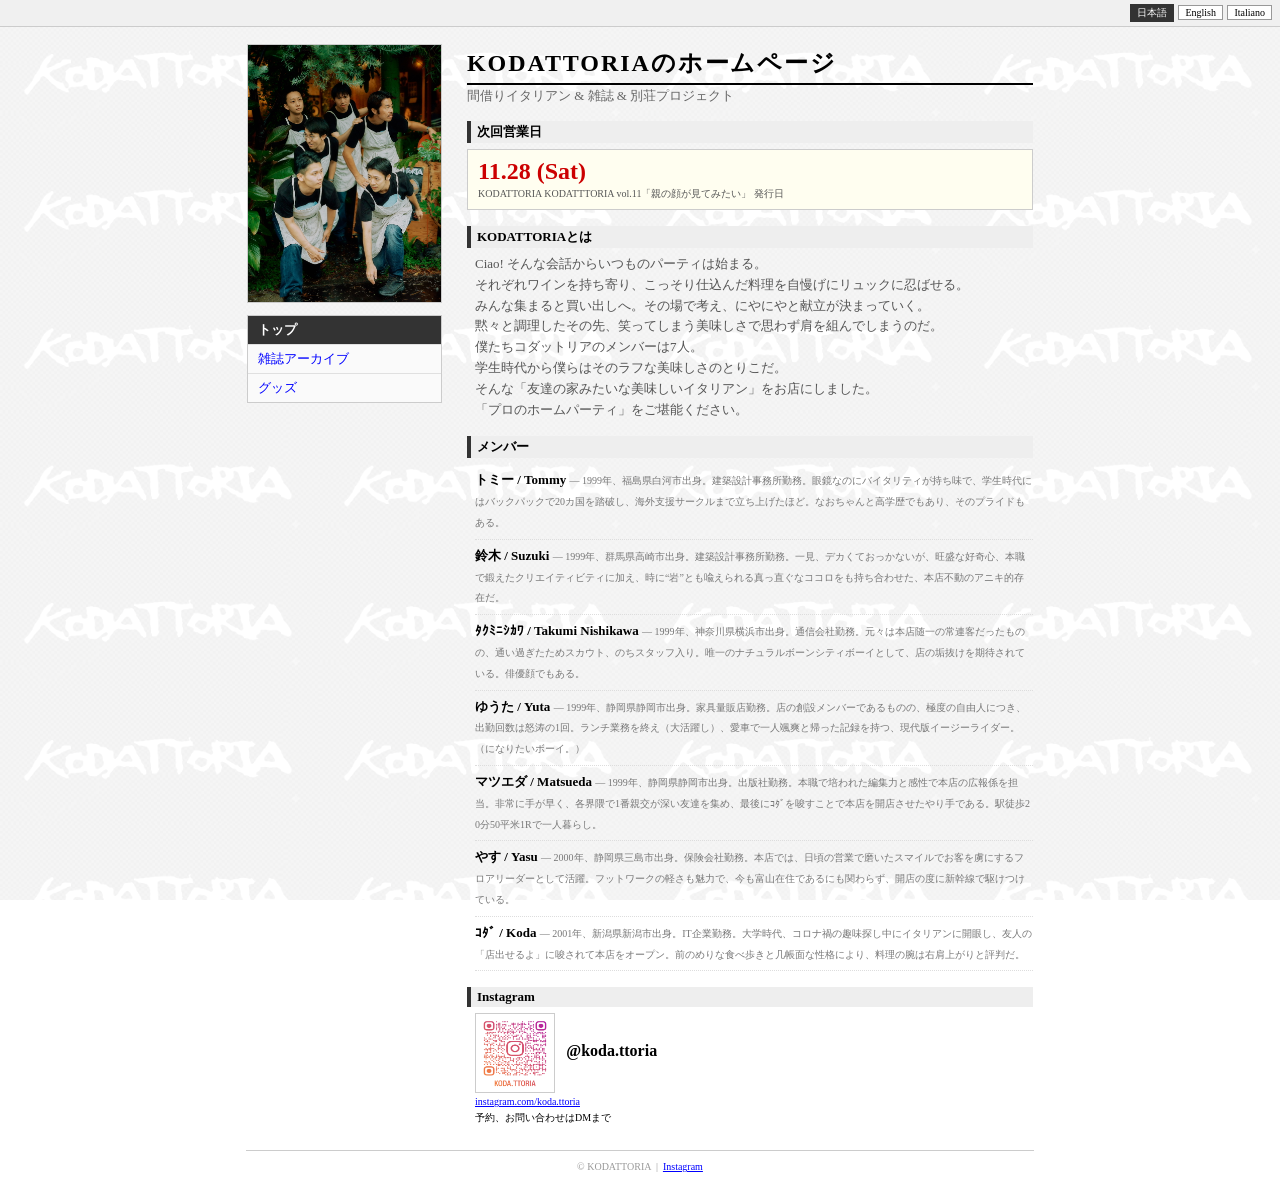
<file: index.html>
<!DOCTYPE html>
<html lang="ja">
<head>
<meta charset="UTF-8">
<meta name="viewport" content="width=device-width, initial-scale=1.0">
<title>KODATTORIAのホームページ</title>
<link rel="stylesheet" href="style.css">
</head>
<body class="lang-ja">

<div id="lang-bar">
  <button onclick="setLang('ja')" class="active" id="btn-ja">日本語</button>
  <button onclick="setLang('en')" id="btn-en">English</button>
  <button onclick="setLang('it')" id="btn-it">Italiano</button>
</div>

<div id="wrapper">
  <table id="main-table">
    <tbody>
      <tr>
        <!-- LEFT: PHOTO + NAV -->
        <td id="left-cell">
            <div id="photo-box">
              <img class="site-photo" src="home.jpg" alt="KODATTORIAの写真">
            </div>
          <ul id="site-nav">
            <li class="active"><a href="index.html"><span data-lang="ja">トップ</span><span data-lang="en">Top</span><span data-lang="it">Top</span></a></li>
            <li><a href="magazine.html"><span data-lang="ja">雑誌アーカイブ</span><span data-lang="en">Magazine</span><span data-lang="it">Rivista</span></a></li>
            <li><a href="goods.html"><span data-lang="ja">グッズ</span><span data-lang="en">Goods</span><span data-lang="it">Merchandise</span></a></li>
          </ul>
        </td>

        <!-- RIGHT: CONTENT -->
        <td id="info-cell">
          <div id="site-title">KODATTORIAのホームページ</div>
          <div id="site-tagline">
            <span data-lang="ja">間借りイタリアン &amp; 雑誌 &amp; 別荘プロジェクト</span>
            <span data-lang="en">Pop-up Italian &amp; Magazine &amp; Villa Project</span>
            <span data-lang="it">Ristorante Itinerante &amp; Rivista &amp; Progetto Villa</span>
          </div>

          <!-- NEXT EVENT -->
          <div class="section-title">
            <span data-lang="ja">次回営業日</span>
            <span data-lang="en">Next Event</span>
            <span data-lang="it">Prossima Apertura</span>
          </div>
          <div class="next-event-box">
                                                                                    <!-- NEXT_EVENT_START -->
            <div class="date">11.28 (Sat)</div>
            <div class="vol">
              <span data-lang="ja">KODATTORIA KODATTTORIA vol.11「親の顔が見てみたい」 発行日</span>
              <span data-lang="en">KODATTORIA KODATTTORIA vol.11 &ldquo;親の顔が見てみたい&rdquo; &mdash; release day</span>
              <span data-lang="it">Uscita di KODATTORIA KODATTTORIA vol.11 &ldquo;親の顔が見てみたい&rdquo;</span>
            </div>
            <!-- NEXT_EVENT_END -->
          </div>

          <!-- ABOUT -->
          <div class="section-title">
            <span data-lang="ja">KODATTORIAとは</span>
            <span data-lang="en">About</span>
            <span data-lang="it">Chi Siamo</span>
          </div>
          <p data-lang="ja" class="body-text">Ciao!
そんな会話からいつものパーティは始まる。<br/>
それぞれワインを持ち寄り、こっそり仕込んだ料理を自慢げにリュックに忍ばせる。<br/>
みんな集まると買い出しへ。その場で考え、にやにやと献立が決まっていく。<br/>
黙々と調理したその先、笑ってしまう美味しさで思わず肩を組んでしまうのだ。<br/>
僕たちコダットリアのメンバーは7人。<br/>
学生時代から僕らはそのラフな美味しさのとりこだ。<br/>
そんな「友達の家みたいな美味しいイタリアン」をお店にしました。<br/>
「プロのホームパーティ」をご堪能ください。</p>
          <p data-lang="en" class="body-text">Ciao!
This is how our usual parties begin.
Everyone brings a bottle of wine and sneaks their proudly prepared dishes into their backpacks.
When we all gather, we go shopping together — improvising the menu on the spot with grins all around.
After quietly cooking, we end up tasting something so delicious that we can’t help but laugh and put our arms around each other.
There are seven of us in KODATTORIA.
Since our student days we’ve been hooked on that rough, effortless kind of deliciousness.
We turned that “delicious Italian like your friend’s home” into a restaurant.
Please enjoy our “professional home party.”</p>
          <p data-lang="it" class="body-text">Ciao!
È da questi saluti che iniziano le nostre feste di sempre.
Ognuno porta una bottiglia di vino e nasconde con orgoglio nel proprio zaino i piatti preparati di nascosto.
Quando ci ritroviamo andiamo a fare la spesa insieme — il menu si decide sul momento, tra risatine.
Dopo aver cucinato in silenzio, la bontà dei piatti ci fa ridere e ci viene spontaneo abbracciarci.
Noi di KODATTORIA siamo in sette.
Fin dai tempi dell'università siamo stati conquistati da quel gusto semplice e disinvolto.
Abbiamo trasformato quel “italiano buono come a casa di un amico” in un locale.
Godetevi la nostra “festa in casa da professionisti.”</p>

          <!-- MEMBERS -->
          <div class="section-title">
            <span data-lang="ja">メンバー</span>
            <span data-lang="en">Members</span>
            <span data-lang="it">Il Team</span>
          </div>
          <ul class="member-list">
            <li>
              <span class="member-name">トミー / Tommy</span>
              <span class="member-bio">— 
                <span data-lang="ja">1999年、福島県白河市出身。建築設計事務所勤務。眼鏡なのにバイタリティが持ち味で、学生時代にはバックパックで20カ国を踏破し、海外支援サークルまで立ち上げたほど。なおちゃんと高学歴でもあり、そのプライドもある。</span>
                <span data-lang="en">Born in 1999 in Shirakawa, Fukushima. Works at an architectural design office. Despite his quiet spectacled look, he is driven by pure vitality—having backpacked across 20 countries in his student days and even founded an overseas support club. Naturally highly educated, and carries a healthy dose of pride for it.</span>
                <span data-lang="it">Nato nel 1999 a Shirakawa, prefettura di Fukushima. Lavora in uno studio d'architettura. Nonostante gli occhiali da intellettuale, la sua vera forza è la vitalità: da studente ha viaggiato zaino in spalla in oltre 20 Paesi e ha persino fondato un'associazione di volontariato internazionale. È colto ed erudito, con la giusta dose di orgoglio.</span>
              </span>
            </li>
            <li>
              <span class="member-name">鈴木 / Suzuki</span>
              <span class="member-bio">— 
                <span data-lang="ja">1999年、群馬県高崎市出身。建築設計事務所勤務。一見、デカくておっかないが、旺盛な好奇心、本職で鍛えたクリエイティビティに加え、時に“岩”とも喩えられる真っ直ぐなココロをも持ち合わせた、本店不動のアニキ的存在だ。</span>
                <span data-lang="en">Born in 1999 in Takasaki, Gunma. Works at an architectural design office. Though big and intimidating at first glance, he combines boundless curiosity, professional creativity, and a heart as solid and straight as a rock. He stands as the immovable, reliable big-brother figure of KODATTORIA.</span>
                <span data-lang="it">Nato nel 1999 a Takasaki, prefettura di Gunma. Lavora in uno studio d'architettura. All'apparenza grande e intimidatorio, unisce una fervida curiosità, la creatività affinata nel suo lavoro e un cuore puro e solido come una roccia. È l'incrollabile "fratello maggiore" della nostra squadra.</span>
              </span>
            </li>
            <li>
              <span class="member-name">ﾀｸﾐﾆｼｶﾜ / Takumi Nishikawa</span>
              <span class="member-bio">— 
                <span data-lang="ja">1999年、神奈川県横浜市出身。通信会社勤務。元々は本店随一の常連客だったものの、通い過ぎたためスカウト、のちスタッフ入り。唯一のナチュラルボーンシティボーイとして、店の垢抜けを期待されている。俳優顔でもある。</span>
                <span data-lang="en">Born in 1999 in Yokohama, Kanagawa. Works at a telecommunications company. Originally the spot's most frequent regular, he was recruited simply for showing up so much and joined the staff. As our only natural-born city boy, he’s expected to bring a touch of urban sophistication. He also has the face of an actor.</span>
                <span data-lang="it">Nato nel 1999 a Yokohama, prefettura di Kanagawa. Lavora in un'azienda di telecomunicazioni. Inizialmente il cliente più affezionato, è stato "ingaggiato" proprio perché frequentava troppo il locale. Essendo l'unico "city boy" nativo, tutti contano su di lui per dare un taglio sofisticato al locale. Ha anche un volto da attore.</span>
              </span>
            </li>
            <li>
              <span class="member-name">ゆうた / Yuta</span>
              <span class="member-bio">— 
                <span data-lang="ja">1999年、静岡県静岡市出身。家具量販店勤務。店の創設メンバーであるものの、極度の自由人につき、出勤回数は怒涛の1回。ランチ業務を終え（大活躍し）、愛車で一人颯爽と帰った記録を持つ、現代版イージーライダー。（になりたいボーイ。）</span>
                <span data-lang="en">Born in 1999 in Shizuoka City, Shizuoka. Works at a furniture retailer. Despite being a founding member, his extreme free-spiritedness has led to a legendary total shift record of exactly ONE time. After working lunch service (and killing it), he rode off heroically on his bike like a modern Easy Rider. (Or a boy who aspires to be one.)</span>
                <span data-lang="it">Nato nel 1999 a Shizuoka. Lavora in un grande negozio di arredamento. Pur essendo un membro fondatore, il suo spirito libero lo ha portato a lavorare nel locale ben... UNA singola volta. Finito il turno del pranzo (in cui è stato bravissimo), se n'è andato con la sua auto come un moderno Easy Rider. (O almeno, è un ragazzo che vorrebbe esserlo.)</span>
              </span>
            </li>
            <li>
              <span class="member-name">マツエダ / Matsueda</span>
              <span class="member-bio">— 
                <span data-lang="ja">1999年、静岡県静岡市出身。出版社勤務。本職で培われた編集力と感性で本店の広報係を担当。非常に手が早く、各界隈で1番親交が深い友達を集め、最後にｺﾀﾞを唆すことで本店を開店させたやり手である。駅徒歩20分50平米1Rで一人暮らし。</span>
                <span data-lang="en">Born in 1999 in Shizuoka City, Shizuoka. Works at a publishing house. Handles PR using his editorial skills and sensibilities. A true go-getter, he gathered his closest friends from various circles and talked Koda into starting KODATTORIA. Currently lives alone in a 50m² studio, 20 minutes on foot from the station.</span>
                <span data-lang="it">Nato nel 1999 a Shizuoka. Lavora in una casa editrice. Cura le PR con le sue capacità editoriali e la sua sensibilità. Abile manipolatore, ha riunito i suoi migliori amici dai vari ambienti e infine ha "istigato" Koda ad aprire il locale. Vive da solo in un monolocale di 50 metri quadri a 20 minuti a piedi dalla stazione.</span>
              </span>
            </li>
            <li>
              <span class="member-name">やす / Yasu</span>
              <span class="member-bio">— 
                <span data-lang="ja">2000年、静岡県三島市出身。保険会社勤務。本店では、日頃の営業で磨いたスマイルでお客を虜にするフロアリーダーとして活躍。フットワークの軽さも魅力で、今も富山在住であるにも関わらず、開店の度に新幹線で駆けつけている。</span>
                <span data-lang="en">Born in 2000 in Mishima, Shizuoka. Works at an insurance company. Serves as floor leader, charming guests with a sales-honed smile. Known for his incredible mobility, he rushes over via bullet train every time the pop-up opens—even though he currently lives in Toyama.</span>
                <span data-lang="it">Nato nel 2000 a Mishima, prefettura di Shizuoka. Lavora in una compagnia assicurativa. Nel locale è il caposala che affascina i clienti con un sorriso affinato con la vendita. Famoso per la sua incredibile flessibilità, prende il treno ad alta velocità per venire ad ogni apertura, pur vivendo a Toyama.</span>
              </span>
            </li>
            <li>
              <span class="member-name">ｺﾀﾞ / Koda</span>
              <span class="member-bio">— 
                <span data-lang="ja">2001年、新潟県新潟市出身。IT企業勤務。大学時代、コロナ禍の趣味探し中にイタリアンに開眼し、友人の「店出せるよ」に唆されて本店をオープン。前のめりな食べ歩きと几帳面な性格により、料理の腕は右肩上がりと評判だ。</span>
                <span data-lang="en">Born in 2001 in Niigata City, Niigata. Works at an IT company. Awakened to Italian cuisine during his university days while seeking hobbies in lockdown, he opened KODATTORIA after friends enticed him with "You could totally open a restaurant!" Thanks to his eager food tours and meticulous nature, his culinary skills are on a steady rise.</span>
                <span data-lang="it">Nato nel 2001 a Niigata. Lavora in un'azienda IT. Durante l'università ha scoperto la passione per la cucina italiana durante il lockdown, ed è stato convinto dagli amici che gli dicevano "Puoi aprire un locale!". Grazie ai suoi tour gastronomici entusiasti e al suo carattere meticoloso, le sue abilità culinarie sono in continua crescita.</span>
              </span>
            </li>
          </ul>

          <!-- INSTAGRAM -->
          <div class="section-title">Instagram</div>
          <div class="insta-box">
            <img class="qr" src="koda.ttoria_qr.png" alt="Instagram QR @koda.ttoria">
            <span class="insta-handle">@koda.ttoria</span><br>
            <span style="font-size:x-small;">
              <a href="https://www.instagram.com/koda.ttoria" target="_blank">instagram.com/koda.ttoria</a><br>
              <span data-lang="ja">予約、お問い合わせはDMまで</span>
              <span data-lang="en">Enquiries via DM</span>
              <span data-lang="it">Per info scrivici in DM</span>
            </span>
          </div>

        </td>
      </tr>
    </tbody>
  </table>
  <div id="footer">&copy; KODATTORIA &nbsp;|&nbsp; <a href="https://www.instagram.com/koda.ttoria" target="_blank">Instagram</a></div>
</div>

<script src="lang.js"></script>
<!-- Cloudflare Web Analytics -->
<!-- <script defer src='https://static.cloudflareinsights.com/beacon.min.js' data-cf-beacon='{"token": "YOUR_TOKEN_HERE"}'></script> -->
</body>
</html>
</file>
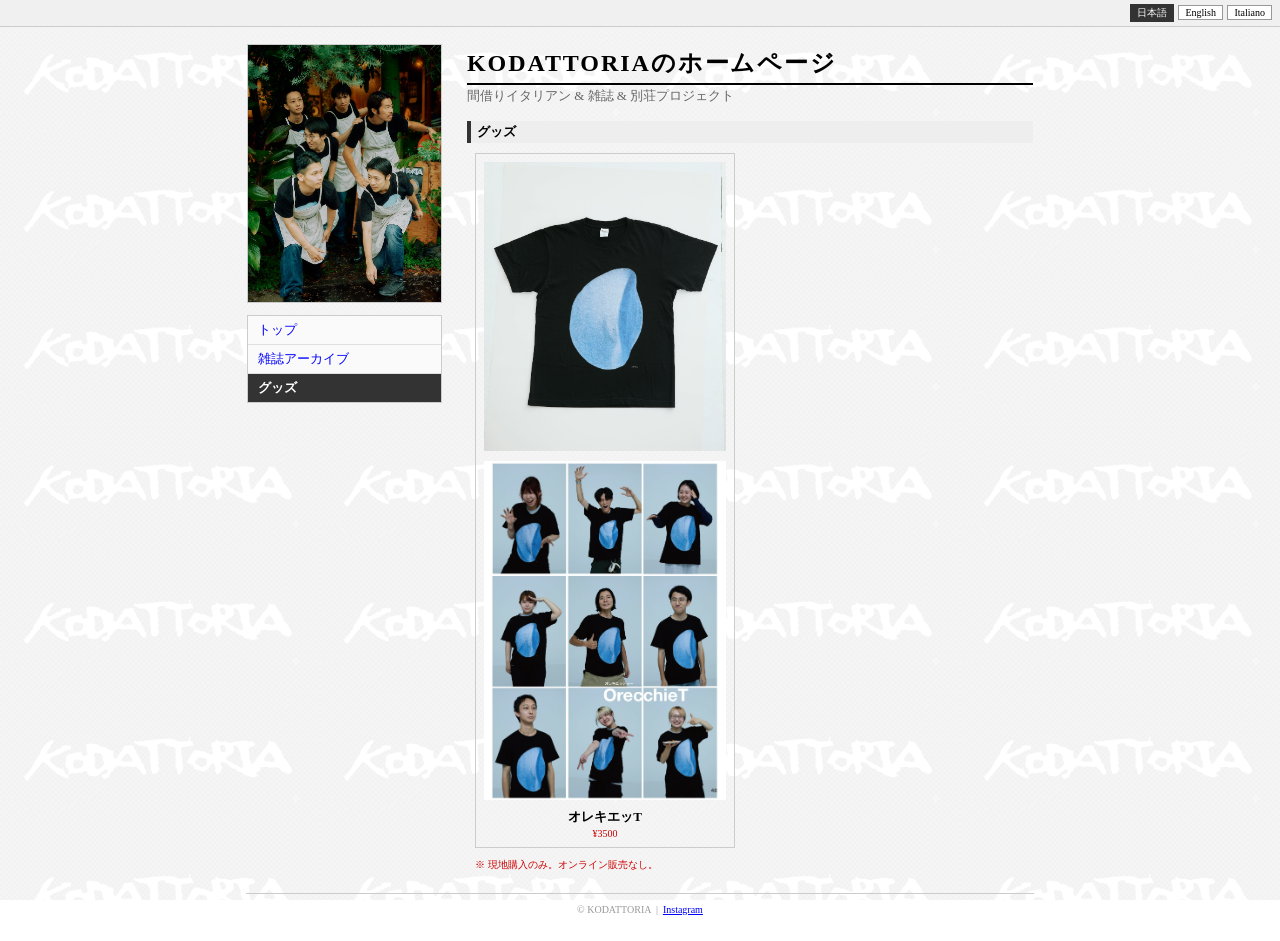
<file: goods.html>
<!DOCTYPE html>
<html lang="ja">
<head>
<meta charset="UTF-8">
<meta name="viewport" content="width=device-width, initial-scale=1.0">
<title>KODATTORIA - グッズ</title>
<link rel="stylesheet" href="style.css">
</head>
<body class="lang-ja">

<div id="lang-bar">
  <button onclick="setLang('ja')" class="active" id="btn-ja">日本語</button>
  <button onclick="setLang('en')" id="btn-en">English</button>
  <button onclick="setLang('it')" id="btn-it">Italiano</button>
</div>

<div id="wrapper">
  <table id="main-table">
    <tbody>
      <tr>
        <!-- LEFT: PHOTO + NAV -->
        <td id="left-cell">
          <div id="photo-box">
            <img class="site-photo" src="home.jpg" alt="KODATTORIAの写真">
          </div>
          <ul id="site-nav">
            <li><a href="index.html"><span data-lang="ja">トップ</span><span data-lang="en">Top</span><span data-lang="it">Top</span></a></li>
            <li><a href="magazine.html"><span data-lang="ja">雑誌アーカイブ</span><span data-lang="en">Magazine</span><span data-lang="it">Rivista</span></a></li>
            <li class="active"><a href="goods.html"><span data-lang="ja">グッズ</span><span data-lang="en">Goods</span><span data-lang="it">Merchandise</span></a></li>
          </ul>
        </td>

        <!-- RIGHT: CONTENT -->
        <td id="info-cell">
          <div id="site-title">KODATTORIAのホームページ</div>
          <div id="site-tagline">
            <span data-lang="ja">間借りイタリアン &amp; 雑誌 &amp; 別荘プロジェクト</span>
            <span data-lang="en">Pop-up Italian &amp; Magazine &amp; Villa Project</span>
            <span data-lang="it">Ristorante Itinerante &amp; Rivista &amp; Progetto Villa</span>
          </div>

          <div class="section-title">
            <span data-lang="ja">グッズ</span>
            <span data-lang="en">Goods</span>
            <span data-lang="it">Merchandise</span>
          </div>

          <div class="goods-item">
            <div class="goods-photo">
              <img src="images/goods/orecchiette-t-01.jpg" alt="オレキエッTの商品写真">
            </div>
            <div class="goods-photo goods-photo-detail">
              <img src="images/goods/orecchiette-t-02.jpg" alt="オレキエッTを着用したメンバーの写真">
            </div>
            <div class="goods-name">オレキエッT</div>
            <div class="goods-price">
              <span data-lang="ja">¥3500</span>
              <span data-lang="en">¥3,500</span>
              <span data-lang="it">€35</span>
            </div>
          </div>

          <p class="purchase-note">
            <span data-lang="ja">※ 現地購入のみ。オンライン販売なし。</span>
            <span data-lang="en">&dagger; On-site only. Not sold online.</span>
            <span data-lang="it">&dagger; Solo in loco. Non vendiamo online.</span>
          </p>
        </td>
      </tr>
    </tbody>
  </table>
  <div id="footer">&copy; KODATTORIA &nbsp;|&nbsp; <a href="https://www.instagram.com/koda.ttoria" target="_blank">Instagram</a></div>
</div>

<script src="lang.js"></script>
</body>
</html>
</file>
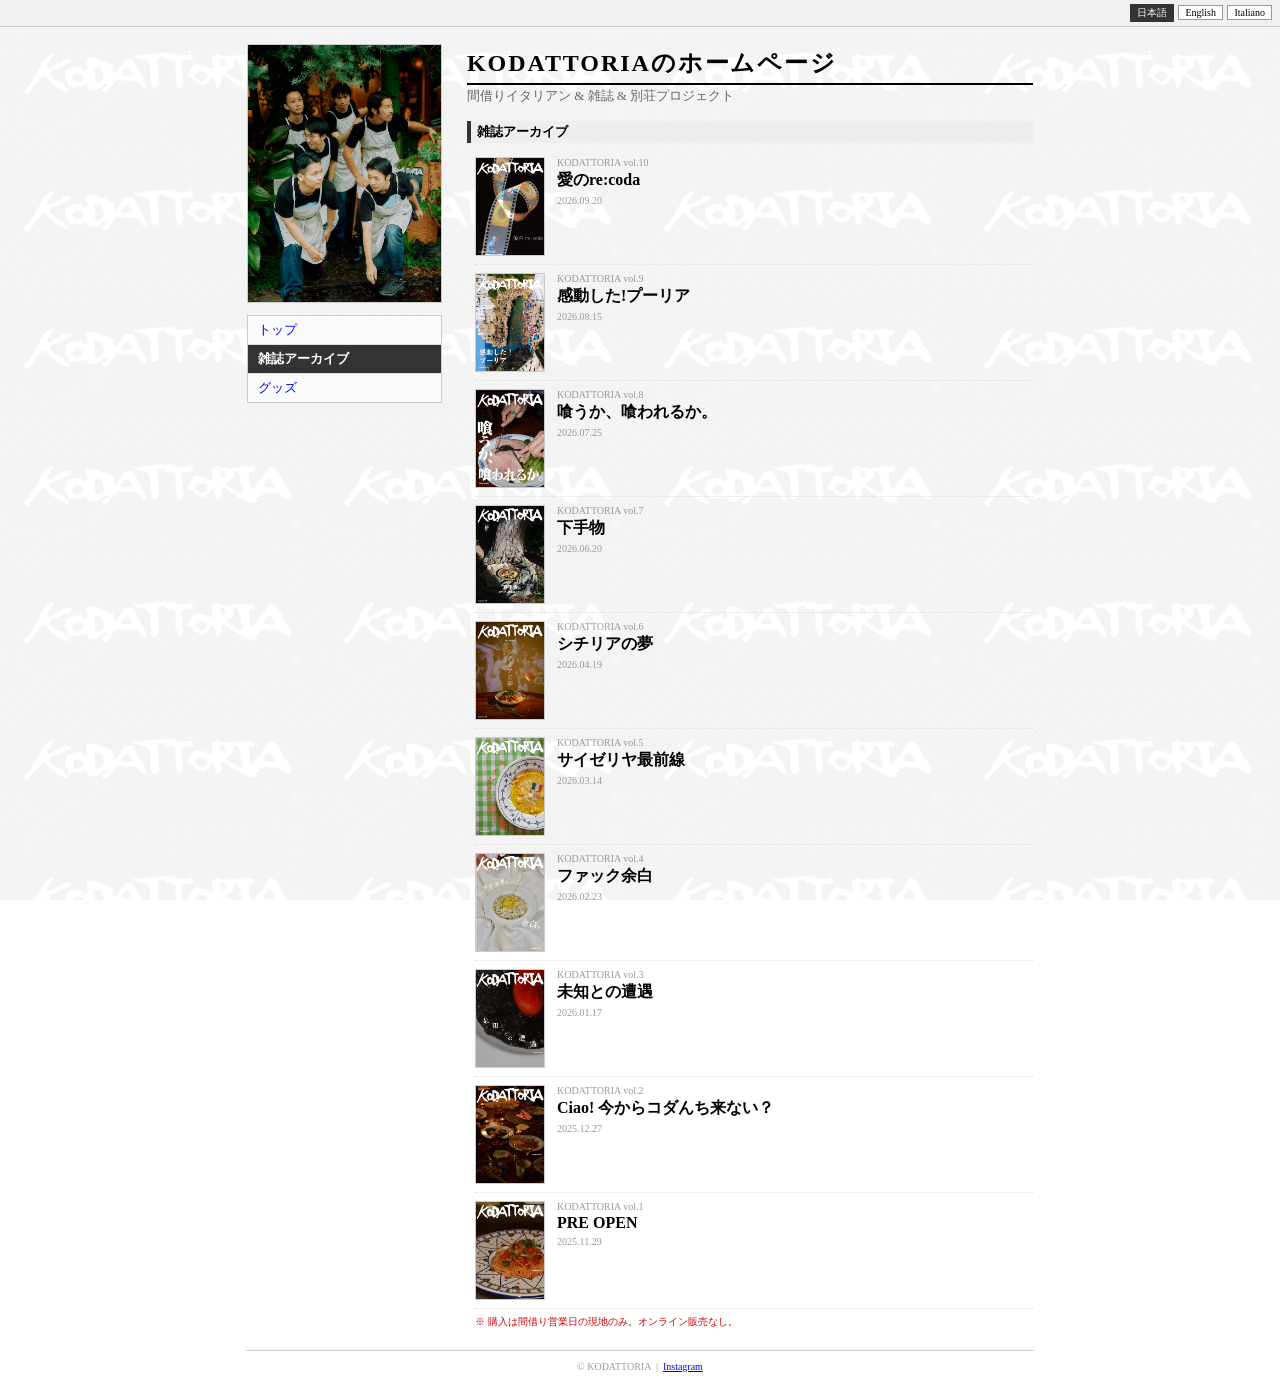
<file: magazine.html>
<!DOCTYPE html>
<html lang="ja">
<head>
<meta charset="UTF-8">
<meta name="viewport" content="width=device-width, initial-scale=1.0">
<title>KODATTORIA - 雑誌アーカイブ</title>
<link rel="stylesheet" href="style.css">
</head>
<body class="lang-ja">

<div id="lang-bar">
  <button onclick="setLang('ja')" class="active" id="btn-ja">日本語</button>
  <button onclick="setLang('en')" id="btn-en">English</button>
  <button onclick="setLang('it')" id="btn-it">Italiano</button>
</div>

<div id="wrapper">
  <table id="main-table"><tbody><tr>
    <td id="left-cell">
      <div id="photo-box">
        <img class="site-photo" src="home.jpg" alt="KODATTORIAの写真">
      </div>
      <ul id="site-nav">
        <li><a href="index.html"><span data-lang="ja">トップ</span><span data-lang="en">Top</span><span data-lang="it">Top</span></a></li>
        <li class="active"><a href="magazine.html"><span data-lang="ja">雑誌アーカイブ</span><span data-lang="en">Magazine</span><span data-lang="it">Rivista</span></a></li>
        <li><a href="goods.html"><span data-lang="ja">グッズ</span><span data-lang="en">Goods</span><span data-lang="it">Merchandise</span></a></li>
      </ul>
    </td>
    <td id="info-cell">
      <div id="site-title">KODATTORIAのホームページ</div>
      <div id="site-tagline">
        <span data-lang="ja">間借りイタリアン &amp; 雑誌 &amp; 別荘プロジェクト</span>
        <span data-lang="en">Pop-up Italian &amp; Magazine &amp; Villa Project</span>
        <span data-lang="it">Ristorante Itinerante &amp; Rivista &amp; Progetto Villa</span>
      </div>
      <div class="section-title">
        <span data-lang="ja">雑誌アーカイブ</span>
        <span data-lang="en">Magazine Archive</span>
        <span data-lang="it">Archivio Rivista</span>
      </div>
      <ul class="mag-list">
            <li>
              <div class="mag-cover-box"><img src="images/cover/kodattoria-vol10.jpg" alt="KODATTORIA vol.10 愛のre:coda"></div>
              <div class="mag-info">
                <div><span class="vol-label">KODATTORIA vol.10</span><strong>愛のre:coda</strong></div>
                <div style="color:#999;font-size:x-small;">2026.09.20</div>
              </div>
            </li>

            <li>
              <div class="mag-cover-box"><img src="images/cover/kodattoria-vol9.jpg" alt="KODATTORIA vol.9 感動した!プーリア"></div>
              <div class="mag-info">
                <div><span class="vol-label">KODATTORIA vol.9</span><strong>感動した!プーリア</strong></div>
                <div style="color:#999;font-size:x-small;">2026.08.15</div>
              </div>
            </li>

            <li>
              <div class="mag-cover-box"><img src="images/cover/kodattoria-vol8.jpg" alt="KODATTORIA vol.8 喰うか、喰われるか。"></div>
              <div class="mag-info">
                <div><span class="vol-label">KODATTORIA vol.8</span><strong>喰うか、喰われるか。</strong></div>
                <div style="color:#999;font-size:x-small;">2026.07.25</div>
              </div>
            </li>

            <li>
              <div class="mag-cover-box"><img src="images/cover/kodattoria-vol7.jpg" alt="KODATTORIA vol.7 下手物"></div>
              <div class="mag-info">
                <div><span class="vol-label">KODATTORIA vol.7</span><strong>下手物</strong></div>
                <div style="color:#999;font-size:x-small;">2026.06.20</div>
              </div>
            </li>

            <li>
              <div class="mag-cover-box"><img src="images/cover/kodattoria-vol6.jpg" alt="KODATTORIA vol.6 シチリアの夢"></div>
              <div class="mag-info">
                <div><span class="vol-label">KODATTORIA vol.6</span><strong>シチリアの夢</strong></div>
                <div style="color:#999;font-size:x-small;">2026.04.19</div>
              </div>
            </li>

            <li>
              <div class="mag-cover-box"><img src="images/cover/kodattoria-vol5.jpg" alt="KODATTORIA vol.5 サイゼリヤ最前線"></div>
              <div class="mag-info">
                <div><span class="vol-label">KODATTORIA vol.5</span><strong>サイゼリヤ最前線</strong></div>
                <div style="color:#999;font-size:x-small;">2026.03.14</div>
              </div>
            </li>

            <li>
              <div class="mag-cover-box"><img src="images/cover/kodattoria-vol4.jpg" alt="KODATTORIA vol.4 ファック余白"></div>
              <div class="mag-info">
                <div><span class="vol-label">KODATTORIA vol.4</span><strong>ファック余白</strong></div>
                <div style="color:#999;font-size:x-small;">2026.02.23</div>
              </div>
            </li>

            <li>
              <div class="mag-cover-box"><img src="images/cover/kodattoria-vol3.jpg" alt="KODATTORIA vol.3 未知との遭遇"></div>
              <div class="mag-info">
                <div><span class="vol-label">KODATTORIA vol.3</span><strong>未知との遭遇</strong></div>
                <div style="color:#999;font-size:x-small;">2026.01.17</div>
              </div>
            </li>

            <li>
              <div class="mag-cover-box"><img src="images/cover/kodattoria-vol2.jpg" alt="KODATTORIA vol.2 Ciao! 今からコダんち来ない？"></div>
              <div class="mag-info">
                <div><span class="vol-label">KODATTORIA vol.2</span><strong>Ciao! 今からコダんち来ない？</strong></div>
                <div style="color:#999;font-size:x-small;">2025.12.27</div>
              </div>
            </li>

            <li>
              <div class="mag-cover-box"><img src="images/cover/kodattoria-vol1.jpg" alt="KODATTORIA vol.1 PRE OPEN"></div>
              <div class="mag-info">
                <div><span class="vol-label">KODATTORIA vol.1</span><strong>PRE OPEN</strong></div>
                <div style="color:#999;font-size:x-small;">2025.11.29</div>
              </div>
            </li>
      </ul>
      <p class="purchase-note">
        <span data-lang="ja">※ 購入は間借り営業日の現地のみ。オンライン販売なし。</span>
        <span data-lang="en">&dagger; On-site only during pop-up events. Not sold online.</span>
        <span data-lang="it">&dagger; Disponibile solo durante gli eventi. Non vendiamo online.</span>
      </p>
    </td>
  </tr></tbody></table>
  <div id="footer">&copy; KODATTORIA &nbsp;|&nbsp; <a href="https://www.instagram.com/koda.ttoria" target="_blank">Instagram</a></div>
</div>
<script src="lang.js"></script>
</body>
</html>
</file>
<file: style.css>
/* ===== KODATTORIA SITE CSS ===== */

body {
  background-color: #ffffff;
  color: #000000;
  font-family: serif;
  font-size: medium;
  margin: 0;
  padding: 0;
  position: relative;
}

/* Prevent horizontal overflow on small screens and make sizing predictable */
*, *::before, *::after { box-sizing: border-box; }
html, body { max-width: 100%; overflow-x: hidden; }
body::before {
  content: '';
  position: fixed;
  inset: 0;
  background-image: url('kodattoria_logo.png');
  background-repeat: repeat;
  background-size: 320px auto;
  opacity: 0.06;
  pointer-events: none;
  z-index: 0;
}
a { color: #0000ff; }
a:visited { color: #800080; }
a:hover { color: #cc0000; }

/* LANG BAR */
#lang-bar {
  text-align: right;
  padding: 4px 8px;
  font-size: x-small;
  background: #f0f0f0;
  border-bottom: 1px solid #cccccc;
  position: relative;
  z-index: 1;
}
#lang-bar button {
  font-size: x-small;
  font-family: inherit;
  background: #ffffff;
  border: 1px solid #999999;
  padding: 1px 6px;
  margin-left: 2px;
  cursor: pointer;
}
#lang-bar button.active {
  background: #333333;
  color: #ffffff;
  border-color: #333333;
}

/* WRAPPER */
#wrapper {
  max-width: 820px;
  margin: 0 auto;
  padding: 16px;
  position: relative;
  z-index: 1;
}

/* MAIN TABLE */
#main-table {
  width: 100%;
  border-collapse: collapse;
}

/* LEFT COLUMN */
#left-cell {
  width: 220px;
  vertical-align: top;
  padding-right: 24px;
}
#photo-box img {
  display: block;
}

/* 共通のサイト写真（home.jpg等）をレスポンシブにする */
.site-photo {
  max-width: 200px; /* デフォルトの表示上限（左カラム幅に合わせる） */
  width: 100%;
  height: auto;
  display: block;
  border: 1px solid #cccccc;
}

/* SITE NAV */
#site-nav {
  list-style: none;
  padding: 0;
  margin: 12px 0 0 0;
  border: 1px solid #cccccc;
  background: #fafafa;
}
#site-nav li {
  border-bottom: 1px solid #e0e0e0;
}
#site-nav li:last-child { border-bottom: none; }
#site-nav li a {
  display: block;
  padding: 5px 10px;
  font-size: small;
  text-decoration: none;
  color: #0000ff;
}
#site-nav li a:hover { background: #fffbe6; color: #cc0000; }
#site-nav li.active a {
  background: #333333;
  color: #ffffff;
  font-weight: bold;
}
#site-nav li.active a:visited { color: #ffffff; }

/* RIGHT COLUMN */
#info-cell {
  vertical-align: top;
  padding-top: 4px;
}

/* HEADER */
#site-title {
  /* 1. HTMLタグを増やすことなく文字の折り返しを絶対禁止にする */
  white-space: nowrap;

  /* 2. 画面幅に合わせて自動縮小（最小14px 〜 推奨3.5vw 〜 最大24px） */
  /* ※テキストの文字数に合わせて '3.5vw' の部分を微調整してください */
  font-size: clamp(0.875rem, 6.0vw, 1.5rem);

  font-weight: bold;
  letter-spacing: 0.08em;
  border-bottom: 2px solid #000000;
  padding-bottom: 4px;
  margin-bottom: 2px;
}

#site-tagline {
  font-size: small;
  color: #666666;
  margin-bottom: 16px;
}

/* SECTION TITLE */
.section-title {
  font-size: small;
  font-weight: bold;
  background: #eeeeee;
  border-left: 4px solid #333333;
  padding: 2px 6px;
  margin-top: 16px;
  margin-bottom: 6px;
}

/* BODY TEXT */
.body-text {
  margin: 0 0 4px 8px;
  font-size: small;
  color: #555555;
  display: none;
  line-height: 1.6;
  word-break: break-all;
  overflow-wrap: break-word;
}
body.lang-ja .body-text[data-lang="ja"],
body.lang-en .body-text[data-lang="en"],
body.lang-it .body-text[data-lang="it"] { display: block; }

/* NEXT EVENT */
.next-event-box {
  border: 1px solid #cccccc;
  background: #fffef0;
  padding: 8px 10px;
  font-size: small;
  margin-bottom: 4px;
}
.next-event-box .date {
  font-size: x-large;
  font-weight: bold;
  color: #cc0000;
}
.next-event-box .vol {
  font-size: x-small;
  color: #555555;
  margin-top: 2px;
}

/* MEMBERS */
.member-list {
  list-style: none;
  padding: 0;
  margin: 0 0 0 8px;
}
.member-list li {
  padding: 6px 0;
  font-size: small;
  border-bottom: 1px dotted #dddddd;
  line-height: 1.6;
}
.member-name { font-weight: bold; }
.member-bio {
  color: #777777;
  font-size: x-small;
  line-height: 1.6;
  word-break: break-all;
  overflow-wrap: break-word;
}

/* MAGAZINE LIST */
.mag-list {
  list-style: none;
  padding: 0;
  margin: 0 0 0 8px;
}
.mag-list li {
  padding: 8px 0;
  border-bottom: 1px dotted #dddddd;
  display: flex;
  align-items: flex-start;
  gap: 12px;
}
.mag-cover-box {
  width: 70px;
  min-width: 70px;
  height: 99px;
  background: #f0f0f0;
  border: 1px solid #cccccc;
  display: flex;
  align-items: center;
  justify-content: center;
  font-size: 9px;
  color: #aaaaaa;
  text-align: center;
  flex-shrink: 0;
}
.mag-cover-box img {
  width: 100%;
  height: 100%;
  object-fit: cover;
  display: block;
}
.mag-info {
  display: flex;
  flex-direction: column;
  justify-content: center;
  gap: 4px;
}
.mag-info div {
  display: block;
}
.vol-label {
  color: #999999;
  font-size: x-small;
  display: block;
  margin-bottom: 2px;
}

/* GOODS */
.goods-item {
  display: inline-block;
  border: 1px solid #cccccc;
  padding: 8px;
  margin: 4px 0 4px 8px;
  vertical-align: top;
  text-align: center;
  width: 260px;
}
.goods-photo {
  width: 100%;
  margin: 0 auto 8px;
}
.goods-photo img { width: 100%; height: auto; object-fit: contain; display: block; }
.goods-photo-detail { margin-top: 10px; }
.goods-name { font-weight: bold; font-size: small; }
.goods-price { color: #cc0000; font-size: x-small; margin-top: 2px; }

/* PURCHASE NOTE */
.purchase-note {
  font-size: x-small;
  color: #cc0000;
  margin: 6px 0 0 8px;
}

/* INSTAGRAM */
.insta-box {
  margin: 4px 0 4px 8px;
  font-size: small;
}
.insta-box img.qr {
  width: 80px;
  height: 80px;
  vertical-align: middle;
  border: 1px solid #cccccc;
  margin-right: 8px;
}
.insta-handle {
  font-weight: bold;
  font-size: medium;
}

/* FOOTER */
#footer {
  text-align: center;
  font-size: x-small;
  color: #999999;
  border-top: 1px solid #cccccc;
  padding: 10px 0;
  margin-top: 20px;
}

/* LANGUAGE VISIBILITY */
[data-lang] { display: none; }
body.lang-ja [data-lang="ja"] { display: inline; }
body.lang-en [data-lang="en"] { display: inline; }
body.lang-it [data-lang="it"] { display: inline; }
li[data-lang], div[data-lang], p[data-lang] { display: none; }
body.lang-ja li[data-lang="ja"],
body.lang-ja div[data-lang="ja"],
body.lang-ja p[data-lang="ja"] { display: block; }
body.lang-en li[data-lang="en"],
body.lang-en div[data-lang="en"],
body.lang-en p[data-lang="en"] { display: block; }
body.lang-it li[data-lang="it"],
body.lang-it div[data-lang="it"],
body.lang-it p[data-lang="it"] { display: block; }

/* RESPONSIVE */
@media (max-width: 560px) {
  #main-table, #main-table tbody, #main-table tr, #main-table td {
    display: block;
    width: 100%;
  }
  #left-cell {
    width: 100%;
    padding-right: 0;
    margin-bottom: 16px;
  }
  #photo-box > div { width: 100% !important; }
  #site-nav { margin-top: 8px; }
  /* Ensure site-photo never forces horizontal overflow on small screens */
  .site-photo { max-width: 100%; }
}
</file>
